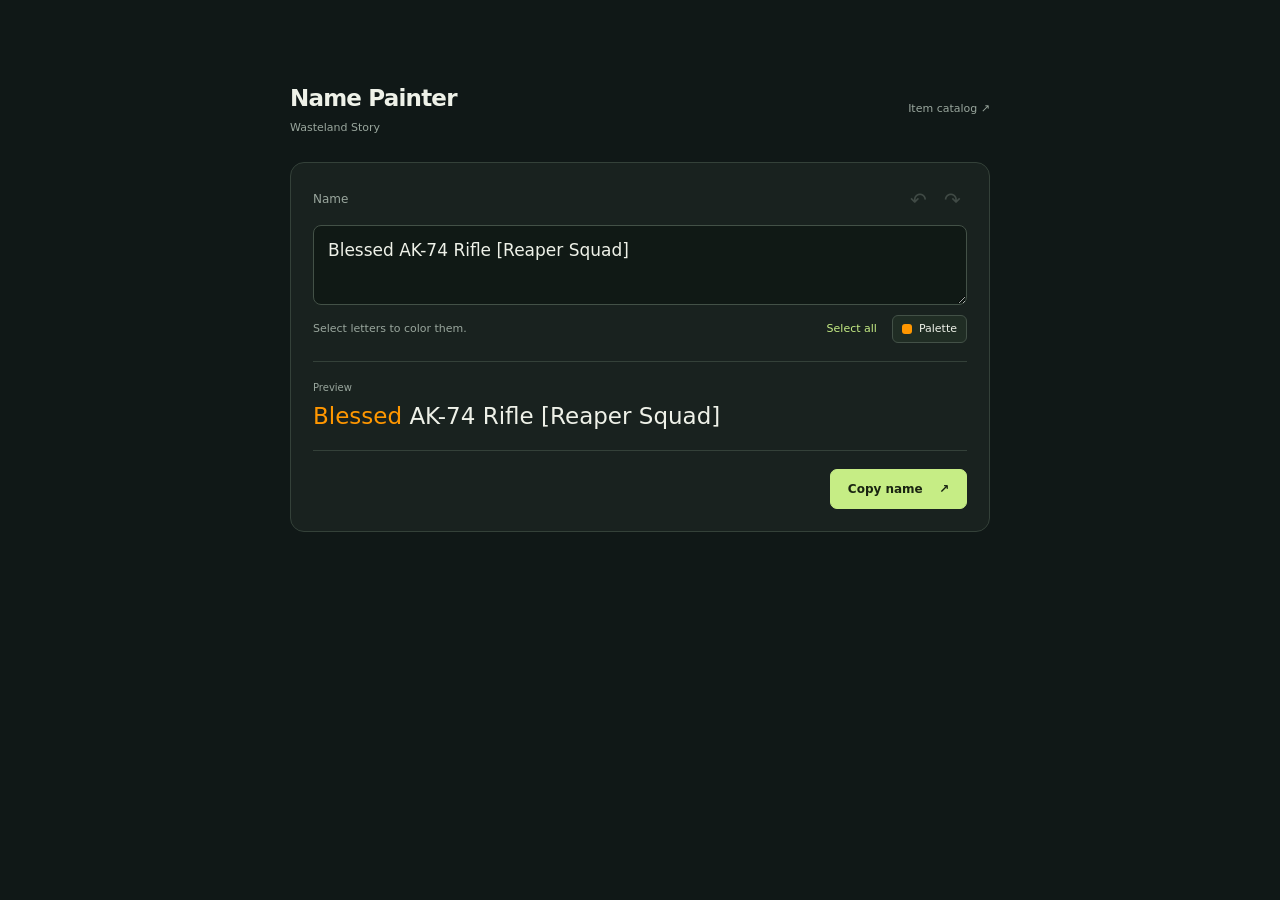
<file: name-color/index.html>
<!doctype html>
<html lang="en">
<head>
  <meta charset="utf-8">
  <meta name="viewport" content="width=device-width,initial-scale=1">
  <meta name="theme-color" content="#101817">
  <meta name="description" content="Select text, pick a color, and copy your colored Wasteland Story item name.">
  <title>Name Painter · Wasteland Story</title>
  <link rel="stylesheet" href="./style.css">
  <script type="module" src="./app.mjs"></script>
</head>
<body>
  <main>
    <header><div><h1>Name Painter</h1><span>Wasteland Story</span></div><a href="../">Item catalog ↗</a></header>
    <section class="editor" aria-label="Name color editor">
      <div class="label-row"><label for="name">Name</label><div class="history"><button id="undo" class="icon-button" disabled aria-label="Undo" title="Undo">↶</button><button id="redo" class="icon-button" disabled aria-label="Redo" title="Redo">↷</button></div></div>
      <textarea id="name" rows="2" maxlength="2000" spellcheck="false" placeholder="Your item name…" aria-describedby="name-help"></textarea>
      <div class="toolbar"><span id="name-help">Select letters to color them.</span><div><button id="select-all" class="text-button">Select all</button><button id="open-colors" class="color-button" aria-expanded="false" aria-controls="color-menu"><i id="active-color"></i> Palette</button></div></div>
      <div class="preview-row"><span class="small-label">Preview</span><div id="preview" aria-label="Colored name preview"></div></div>
      <div class="actions"><span id="selection-info" aria-live="polite"></span><button id="copy" class="button primary">Copy name <span aria-hidden="true">↗</span></button></div>
    </section>
    <div id="copy-fallback" hidden><label for="fallback-output">Copy this name manually</label><textarea id="fallback-output" readonly rows="2"></textarea></div>
  </main>
  <section id="color-menu" class="color-menu" role="dialog" aria-label="Color palette editor" hidden>
    <div class="menu-heading"><span>Palette</span><button id="close-colors" class="icon-button" aria-label="Close color menu">×</button></div>
    <div id="palette" class="palette" role="group" aria-label="Color palette"></div>
    <div class="custom-color"><input id="color" type="color" value="#ff9700" aria-label="Custom color"><label for="hex" class="sr-only">Hex color</label><input id="hex" type="text" value="#FF9700FF" maxlength="9" spellcheck="false" aria-label="Hex color"><button id="apply" class="button">Apply</button></div>
    <div class="palette-tools"><button id="save-color" class="text-button">Save color</button><button id="edit-palette" class="text-button" aria-pressed="false">Edit palette</button></div>
    <div id="palette-edit" class="palette-tools" hidden><button id="update-swatch" class="button" disabled>Update selected</button><button id="delete-swatch" class="text-button" disabled>Delete selected</button></div>
    <details><summary>Opacity & gradients</summary><div class="opacity-row"><label for="opacity">Opacity</label><input id="opacity" type="range" min="0" max="100" value="100"><output id="opacity-value">100%</output></div><div class="gradients"><button data-gradient="sunset">Sunset</button><button data-gradient="aurora">Aurora</button><button data-gradient="ice">Ice</button></div></details>
    <button id="remove-color" class="text-button remove">Remove color</button>
  </section>
  <p id="status" class="toast" role="status" aria-live="polite" hidden></p>
</body>
</html>
</file>
<file: name-color/style.css>
:root{color-scheme:dark;--bg:#101817;--panel:#19221f;--line:#344139;--text:#eef1e8;--muted:#99a69d;--lime:#c6ed85}*{box-sizing:border-box}[hidden]{display:none!important}body{margin:0;background:var(--bg);color:var(--text);font:14px/1.5 system-ui,-apple-system,"Segoe UI",sans-serif}main{width:min(100% - 40px,700px);margin:clamp(28px,9vh,90px) auto 32px}button,input,textarea{font:inherit}button{cursor:pointer}button,a,input[type=color],summary{touch-action:manipulation}button:disabled{opacity:.3;cursor:default}button:focus-visible,a:focus-visible,summary:focus-visible{outline:2px solid var(--lime);outline-offset:3px}header{display:flex;justify-content:space-between;align-items:center;gap:15px;margin-bottom:25px}h1{font-size:23px;font-weight:600;letter-spacing:-.8px;margin:0}header span,header a{font-size:11px;color:var(--muted)}header a{text-decoration:none}header a:hover{color:var(--lime)}.editor{border:1px solid var(--line);border-radius:14px;padding:22px;background:var(--panel)}.label-row{display:flex;align-items:center;justify-content:space-between;margin-bottom:11px}.label-row label{font-size:12px;color:var(--muted)}.history{display:flex;gap:5px}.icon-button{width:29px;height:29px;padding:0;border:0;background:transparent;color:var(--muted);font-size:20px;border-radius:5px}.icon-button:hover:enabled{background:#344235;color:var(--text)}textarea,input[type=text]{background:#101915;color:var(--text);border:1px solid #435147;border-radius:8px;outline:none}textarea:focus,input[type=text]:focus{border-color:var(--lime);box-shadow:0 0 0 2px #c6ed8512}textarea{width:100%;display:block;padding:12px 14px;font-size:17px;line-height:1.5;resize:vertical;min-height:80px;max-height:180px;caret-color:var(--lime)}::selection{background:#b5d784;color:#122014}.toolbar{display:flex;justify-content:space-between;align-items:center;gap:10px;margin-top:10px}.toolbar>span{font-size:11px;color:var(--muted)}.toolbar>div{display:flex;gap:15px;align-items:center}.text-button{border:0;padding:4px 0;color:var(--lime);background:none;font-size:11px;white-space:nowrap}.text-button:hover{text-decoration:underline}.color-button{display:flex;align-items:center;gap:7px;border:1px solid #435147;border-radius:6px;padding:5px 9px;font-size:11px;background:#202d24;color:var(--text)}.color-button i{width:10px;height:10px;border-radius:3px;background:var(--lime)}.preview-row{padding:18px 0;margin-top:18px;border-top:1px solid var(--line);border-bottom:1px solid var(--line)}.small-label{display:block;font-size:10px;color:var(--muted);margin-bottom:5px}#preview{font-size:23px;font-weight:500;line-height:1.4;white-space:pre-wrap;overflow-wrap:anywhere;max-height:100px;overflow:auto;min-height:32px}.actions{display:flex;justify-content:space-between;align-items:center;gap:10px;margin-top:18px}#selection-info{font-size:11px;color:var(--muted)}.button{border:1px solid #52634a;background:#2b3a27;color:var(--text);padding:8px 13px;border-radius:7px;font-size:12px;font-weight:600;white-space:nowrap}.button:hover{background:#405334}.primary{padding:10px 17px;background:var(--lime);border-color:var(--lime);color:#192411}.primary:hover{background:#d9ffa5}.primary span{margin-left:12px}.color-menu{position:fixed;z-index:10;left:20px;top:20px;width:310px;max-width:calc(100vw - 24px);max-height:calc(100dvh - 24px);overflow:auto;padding:15px;background:#202c25;border:1px solid #52634b;border-radius:12px;box-shadow:0 14px 45px #0008}.menu-heading{display:flex;justify-content:space-between;align-items:center;margin-bottom:11px;font-size:11px;color:var(--muted)}.menu-heading .icon-button{height:22px;width:22px}.palette{display:grid;grid-template-columns:repeat(10,1fr);gap:5px;margin:4px 0 16px;padding:2px}.swatch{aspect-ratio:1;min-width:0;border:0;border-radius:5px;background:var(--swatch)}.swatch[aria-pressed=true]{outline:1px solid var(--text);outline-offset:3px}.swatch:hover{transform:translateY(-2px)}.custom-color{display:flex;align-items:center;gap:8px}.custom-color input[type=color]{width:34px;height:34px;flex:none;border:1px solid #52634b;border-radius:6px;padding:3px;background:#101915;cursor:pointer}.custom-color input[type=text]{width:100%;min-width:0;padding:7px;font:12px ui-monospace,Consolas,monospace}.custom-color .button{padding:8px 11px}input[type=color]::-webkit-color-swatch-wrapper{padding:0}input[type=color]::-webkit-color-swatch{border:0;border-radius:2px}details{margin-top:15px}summary{font-size:10px;color:var(--muted);cursor:pointer}.opacity-row{display:flex;gap:10px;align-items:center;margin-top:14px}.opacity-row label{font-size:10px;color:var(--muted)}.opacity-row input{flex:1;min-width:0;accent-color:var(--lime)}.opacity-row output{font-size:10px;color:var(--muted);width:30px}.gradients{display:flex;gap:7px;margin-top:12px}.gradients button{flex:1;border:1px solid #4a5d49;background:#17221a;border-radius:5px;color:var(--text);font-size:10px;padding:6px}.remove{display:block;margin-top:11px}.toast{position:fixed;z-index:20;bottom:18px;left:50%;transform:translateX(-50%);width:max-content;max-width:calc(100vw - 30px);background:#263620;border:1px solid #52634a;color:var(--lime);border-radius:8px;padding:10px 15px;font-size:12px;box-shadow:0 4px 20px #0006}.toast.error{color:#ffb1a8;background:#382521;border-color:#70443e}.sr-only{position:absolute;width:1px;height:1px;margin:-1px;overflow:hidden;clip:rect(0,0,0,0)}#copy-fallback{margin-top:15px}#copy-fallback label{font-size:12px;color:var(--muted)}#fallback-output{margin-top:8px;font:12px ui-monospace,monospace}@media(max-width:480px){main{width:calc(100% - 28px);margin-top:26px}.editor{padding:16px}header{margin-bottom:18px}h1{font-size:21px}.toolbar{align-items:flex-start}.toolbar>span{max-width:125px;font-size:10px}.toolbar>div{gap:12px}#name{font-size:16px}#preview{font-size:21px}.preview-row{padding:14px 0;margin-top:15px}}

.palette-tools{display:flex;justify-content:space-between;align-items:center;gap:10px;margin-top:12px}.palette-tools .button{font-size:10px;padding:7px 10px}.palette-tools button[aria-pressed=true]{color:var(--text)}.palette:empty{display:none}
</file>
